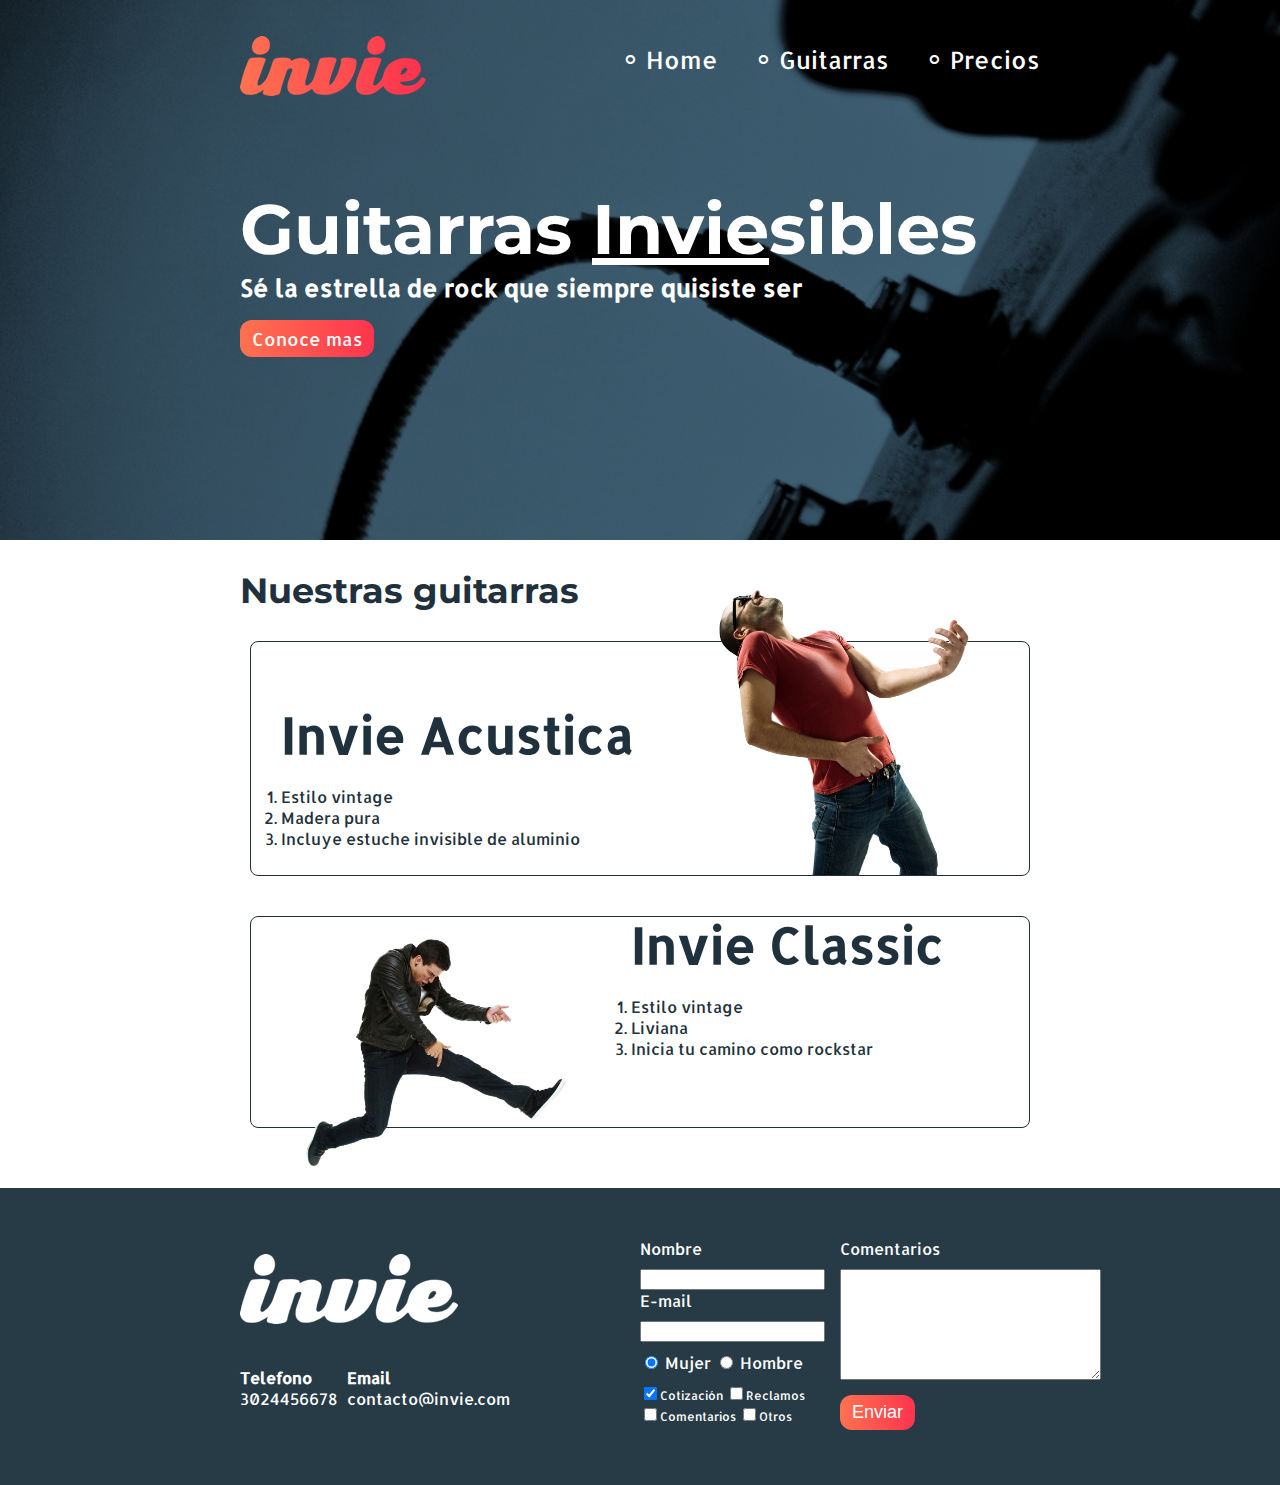
<file: index.html>
<!DOCTYPE html>

<html>
    <head>
        <title>Invie - Tus mejores guitarras </title>
        <meta charset="utf-8"/>
        <link href="https://fonts.googleapis.com/css?family=Montserrat:400,700|Allerta" rel="stylesheet">
        <link rel="stylesheet" href="css/style.css" type="text/css"/>
        
    </head>
    
    <body>
        
       
        
        <section id="portada" class="portada background"> <!-- Portada -->
            
             <header id="header" class="header contenedor"> <!-- Header -->
            
            <figure class="logotipo"> <!-- Logotipo -->
                <img src ="images/invie.png" width="186px" height="60px" alt="Invie Logotipo" />
            </figure>
            
            <nav class="menu"> <!-- Menu -->
                <ul>
                    <li>
                        <a href="index.html">Home</a>
                    </li>
                    <li>
                        <a href="#guitarras">Guitarras</a>
                    </li>
                    <li>
                        <a href="precios.html">Precios</a>
                    </li>
                </ul>
            </nav>
            
        </header>
            
            <div class="contenedor">
            <h1 class="titulo">Guitarras <span>Invie</span>sibles</h1><!--titulo-->
            <h3 class="title-a">Sé la estrella de rock que siempre quisiste ser</h3><!--resumen-->
            <a class="button" href="#guitarras">Conoce mas</a><!---boton-->
            </div>
            
        </section>
        
        <section id="guitarras" class="guitarras contenedor"> <!-- Guitarras -->
            
            <h2>Nuestras guitarras</h2><!--titulos-->
            
            <article class="guitarra "><!--guitarra 1-->
                <img class="right" src="images/invie-acustica.png" width="350px" alt="Guitarra Invie Acustica"/>
                <div class="contenedor-guitarra-a">
                
                    <h3 class="title-b">Invie Acustica</h3>
                    <ol>
                        <li>Estilo vintage</li>
                        <li>Madera pura</li>
                        <li>Incluye estuche invisible de aluminio</li>
                    </ol>
                </div>
            </article>
           
            
            <article class="guitarra b"><!--guitarra 2-->
                <img class=" left" src="images/invie-classic.png" width="350px" alt="Guitarra Invie Classic"/>
                <div class="contenedor-guitarra-b">
                
                    <h3 class="title-b">Invie Classic </h3>
                    <ol>
                        <li>Estilo vintage</li>
                        <li> Liviana</li>
                        <li>Inicia tu camino como rockstar</li>
                    </ol>
                
                </div>
            </article>
        </section>
        
        <footer class="footer">
            
            <div class="contenedor">
                
                <div class="contacto">
                    <img src="images/invie-white.png" alt="Logotipo Blanco" />
                    <a href="tel:+5730245678"><strong>Telefono</strong> <span>3024456678</span></a>
                    <a href="mailto:contacto@invie.com"><strong>Email</strong><span>contacto@invie.com</span></a>
                </div>
            
                <form class="formulario">
                    <div class="col1">
                        
                        <label for="nombre">Nombre</label>
                        <input type="text" required id="nombre" name="nombre" />
                    
                        <label for="email">E-mail</label>
                        <input type="email" required id="email" name="email" />
                        
                         <div class="sexo">
                          <label for="mujer">
                            <input type="radio" checked id="mujer" name="sexo" value="Mujer"> Mujer
                        </label>
                        <label for="hombre">
                            <input type="radio" id="hombre" name="sexo" value="Hombre"> Hombre
                        </label>
                        </div>
                        
                        <div class="intereses">
                        
                        <label for="cotizacion">
                             <input type="checkbox" checked id="cotizacion" name="intereses" value="cotizacion"/>Cotización
                        </label>
                          <label for="reclamos">
                             <input type="checkbox" id="reclamos" name="intereses" value="reclamos" />Reclamos
                        </label>
                          <label for="comentarios">
                             <input type="checkbox" id="comentarios" name="intereses" value="comentarios" />Comentarios
                        </label>
                          <label for="otros">
                             <input type="checkbox" id="otros" name="intereses" value="otros" />Otros
                        </label>
                        </div>
                        
                    </div>
                  
                    
                    <div class="col2">
                    
                        <label for="comentarios"> Comentarios</label>
                        <textarea name="comentarios" id="comentarios" cols="30" rows="7"></textarea>
                        <input class="button" type="submit" value="Enviar" />
                        
                    </div>
                  
                    
                
                 </form>
            
            </div>
         
        </footer>
    
        
        
    </body>


</html>
</file>
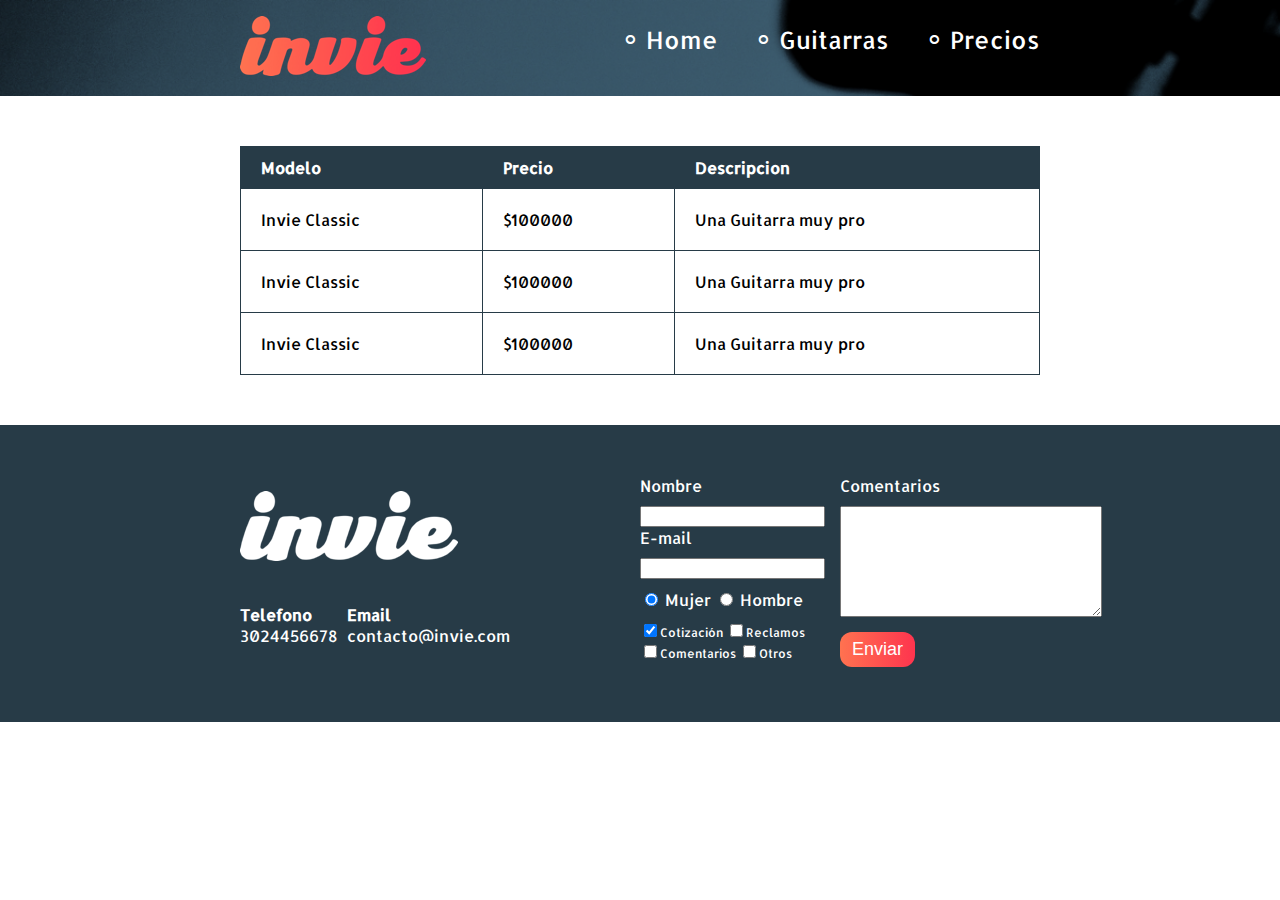
<file: precios.html>
<!DOCTYPE html>

<html>
     <head>
        <title>Precios de tus mejores guitarras </title>
        <meta charset="utf-8"/>
        <link href="https://fonts.googleapis.com/css?family=Montserrat:400,700|Allerta" rel="stylesheet">
        <link rel="stylesheet" href="css/style.css" type="text/css"/>
    </head>

    <body>
        
         <header id="header" class="header background"> <!-- Header -->
            
             <div class="contenedor">
             
                <figure class="logotipo"> <!-- Logotipo -->
                <img src ="images/invie.png" width="186px" height="60px" alt="Invie Logotipo" />
            </figure>
            
            <nav class="menu"> <!-- Menu -->
                <ul>
                    <li>
                        <a href="index.html">Home</a>
                    </li>
                    <li>
                        <a href="index.html#guitarras">Guitarras</a>
                    </li>
                    <li>
                        <a href="precios.html">Precios</a>
                    </li>
                </ul>
            </nav>
             
             </div>
            
            
        </header>
        
        <section class="tabla">
            
            <div class="contenedor">
             <table>
            
            <thead>
            
                <tr>
                
                    <th>Modelo</th>
                    <th>Precio</th>
                    <th>Descripcion</th>
                </tr>
            </thead>
            <tbody>
            
                <tr>
                
                    <td>Invie Classic</td>
                    <td>$100000</td>
                    <td>Una Guitarra muy pro</td>
                    
                    
                </tr>
                  <tr>
                
                    <td>Invie Classic</td>
                    <td>$100000</td>
                    <td>Una Guitarra muy pro</td>
                    
                    
                </tr>
                
                  <tr>
                
                    <td>Invie Classic</td>
                    <td>$100000</td>
                    <td>Una Guitarra muy pro</td>
                    
                    
                </tr>
                
            </tbody>
            
            
            </table>
            
            </div>
       
        </section>
        
         <footer class="footer">
            
            <div class="contenedor">
                
                <div class="contacto">
                    <img src="images/invie-white.png" alt="Logotipo Blanco" />
                    <a href="tel:+5730245678"><strong>Telefono</strong> <span>3024456678</span></a>
                    <a href="mailto:contacto@invie.com"><strong>Email</strong><span>contacto@invie.com</span></a>
                </div>
            
                <form class="formulario">
                    <div class="col1">
                        
                        <label for="nombre">Nombre</label>
                        <input type="text" required id="nombre" name="nombre" />
                    
                        <label for="email">E-mail</label>
                        <input type="email" required id="email" name="email" />
                        
                         <div class="sexo">
                          <label for="mujer">
                            <input type="radio" checked id="mujer" name="sexo" value="Mujer"> Mujer
                        </label>
                        <label for="hombre">
                            <input type="radio" id="hombre" name="sexo" value="Hombre"> Hombre
                        </label>
                        </div>
                        
                        <div class="intereses">
                        
                        <label for="cotizacion">
                             <input type="checkbox" checked id="cotizacion" name="intereses" value="cotizacion"/>Cotización
                        </label>
                          <label for="reclamos">
                             <input type="checkbox" id="reclamos" name="intereses" value="reclamos" />Reclamos
                        </label>
                          <label for="comentarios">
                             <input type="checkbox" id="comentarios" name="intereses" value="comentarios" />Comentarios
                        </label>
                          <label for="otros">
                             <input type="checkbox" id="otros" name="intereses" value="otros" />Otros
                        </label>
                        </div>
                        
                    </div>
                  
                    
                    <div class="col2">
                    
                        <label for="comentarios"> Comentarios</label>
                        <textarea name="comentarios" id="comentarios" cols="30" rows="7"></textarea>
                        <input class="button" type="submit" value="Enviar" />
                        
                    </div>
                  
                    
                
                 </form>
            
            </div>
         
        </footer>
    
    </body>
</html>
</file>
<file: css/style.css>
body
{
    font-family: 'Allerta', sans-serif;
    margin: 0;
}

table
{
    width: 100%;
    
}
th
{
    background: #273b47;
    color: white;
    padding: 10px 20px;
    text-align: left;
}

td
{
    padding: 20px;
}

table,td,th
{
    border: 1px solid #273b47;
    border-collapse: collapse;
}

input, textarea
{
    outline: 0;
}

input:focus, textarea:focus
{
    background: lightgray;
}
.contenedor
{
    width: 800px;
    margin: auto;
    position: relative;
}

.background
{
     background-image: url("../images/background.png");
    background-size: cover;
}
.button
{
    border-radius: 12px;
    background: #fd324e;
    color:white;
    border:none;
    padding: 7px 12px;
    cursor: pointer;
    text-decoration: none;
    font-size: 18px;
    background: linear-gradient(to left,#fe344e,#ff7250);
    
}

.titulo
{
    font-size: 70px;
     font-family: 'Montserrat', sans-serif;
    margin-bottom: 0px;
    margin-top: 70px;
    
}
.titulo span
{
    text-decoration: underline;
}

.title-a
{
    font-size:24px;
    margin-top:0;
   
}
.guitarras h2
{
    font-size: 35px;
    font-family: 'Montserrat', sans-serif;
}

.title-b
{
    font-size: 50px;
    margin-bottom: 20px;
}

.portada
{
    color: white;
    padding:20px;
    height: 500px;
}
.portada button
{
    margin-bottom: 70px;
}

.guitarras
{
    color: #1F313C;
    margin-bottom: 60px ;
}

.menu
{
    font-size: 24px;
    display: inline-block;
    position: absolute;
    right: 0;
    
}
.menu li
{
    display: inline-block;
    margin-left:30px;
}

.menu a
{
    color:white;
    text-decoration: none;
}

.menu li:before
{
    content: '∘';
    font-size: 30px;
    line-height: 20px;
    color: white;
}

.logotipo
{
    display:inline-block;
    margin-left: 0;
}

.header
{
   position: relative;
}

.guitarra
{
    /*overflow: hidden;*/
    padding: 10px;
    margin: 10px 10px 40px 10px;
    border: 1px solid #1F313C;
    border-radius: 8px;
    
}
.guitarra ol
{
    padding: 0px;
}

.guitarra.b
{
    height: 190px;
}

.right
{
    float:right;
    position: relative;
    top: -127px;
}
.left
{
    float:left;
    position: relative;
    
}

.contenedor-guitarra-a
{
    padding-left: 20px;
}
.contenedor-guitarra-b
{
    margin-left: 370px;
    position: relative;
    bottom: 90px;
}

.footer
{
    background:  #273b47;
    padding: 50px 10px;
}

.contacto
{
    display:flex;
    width: 300px;
    flex-wrap: wrap;
    align-items: center;
}
.contacto img
{
    display:block;
}

.contacto strong
{
    display: block;
}
.contacto a
{
    color: white;
    text-decoration: none;
    margin: 10px 10px 10px 0;
}
.footer .contenedor
{
    display:flex;
    justify-content: space-between;
}

.formulario
{
    display:flex;
    width:400px;
    color:white;
}

.col1,.col2
{
    display: flex;
    flex-direction: column;
}
.col1
{
    margin-right: 15px;
}

.col2
{
    align-items: flex-start;
    
}
.col2 .button
{
    margin-top: 15px;
}
.intereses label
{
    font-size: 12px;
    
}
.formulario label,.sexo,.intereses
{
    margin-bottom: 10px;
    
}

.sexo
{
    margin-top: 10px;
}

.tabla
{
    margin: 50px 0;
}
</file>
